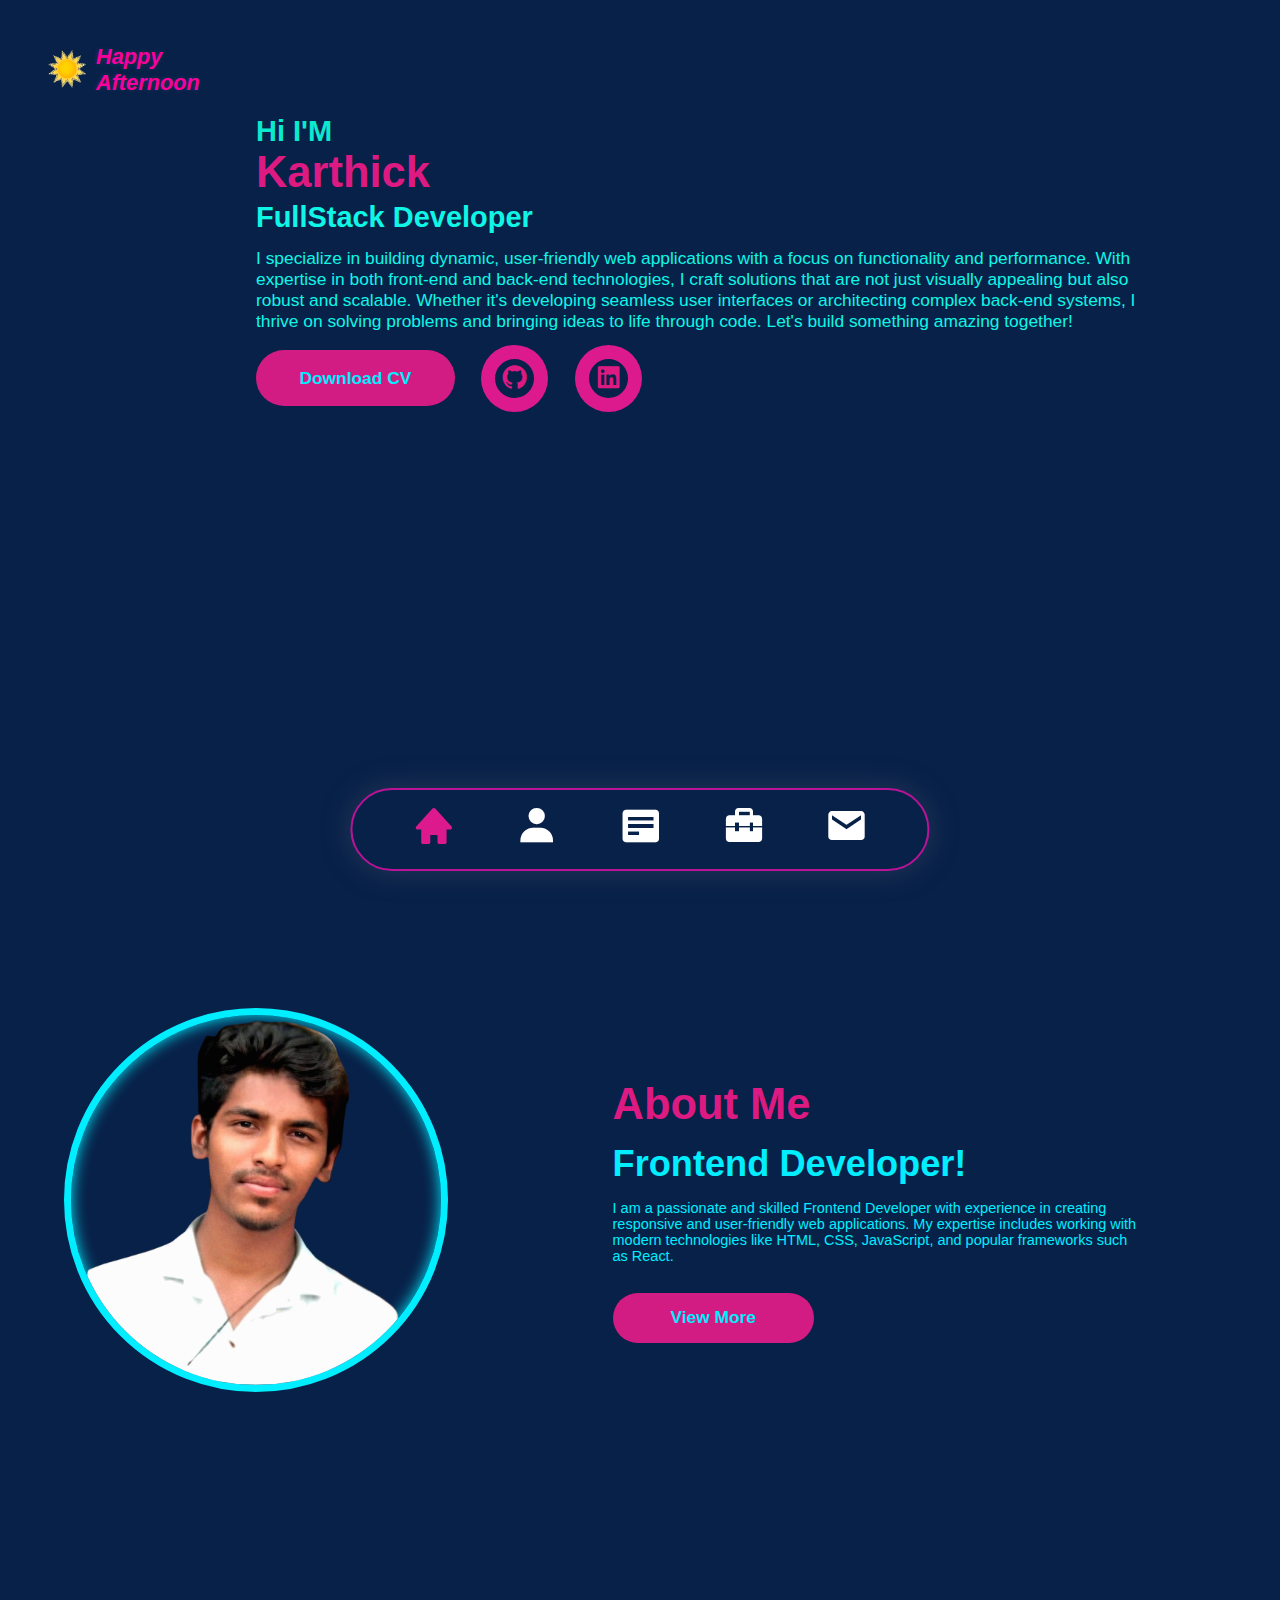
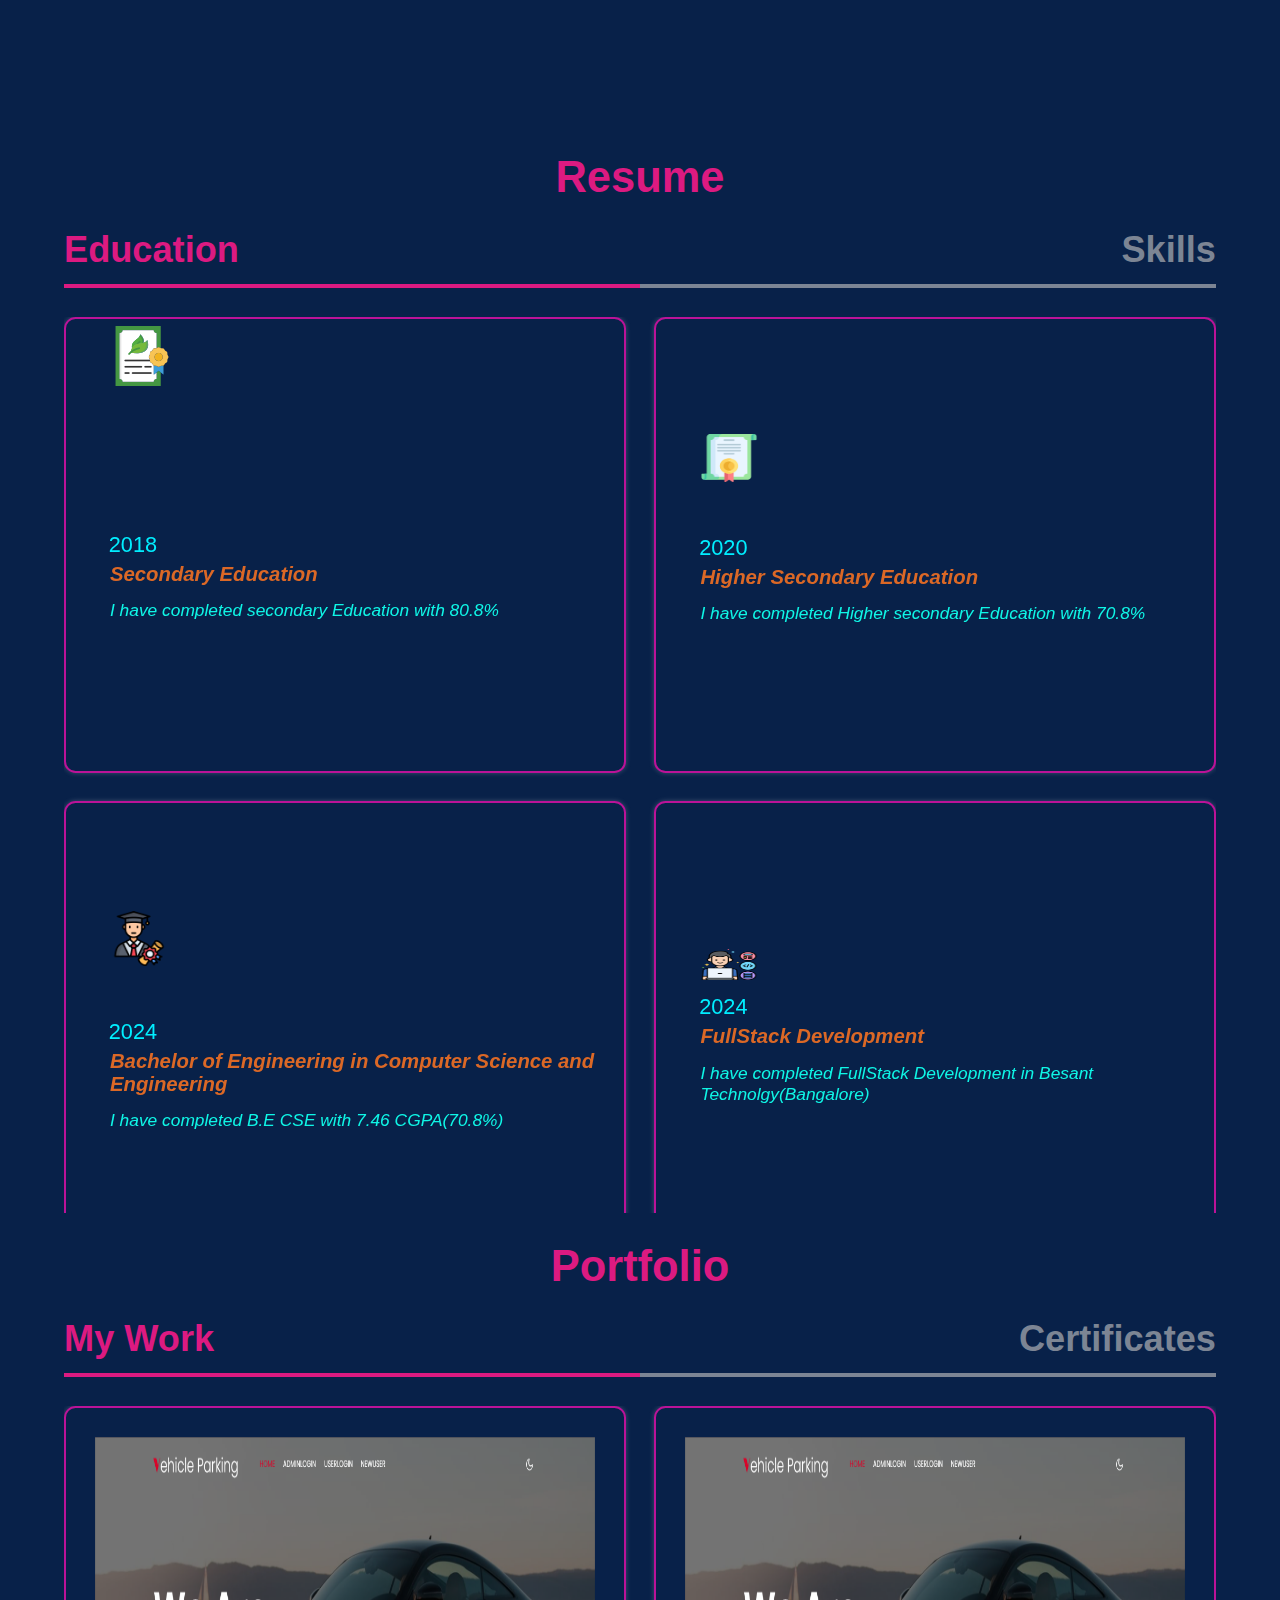
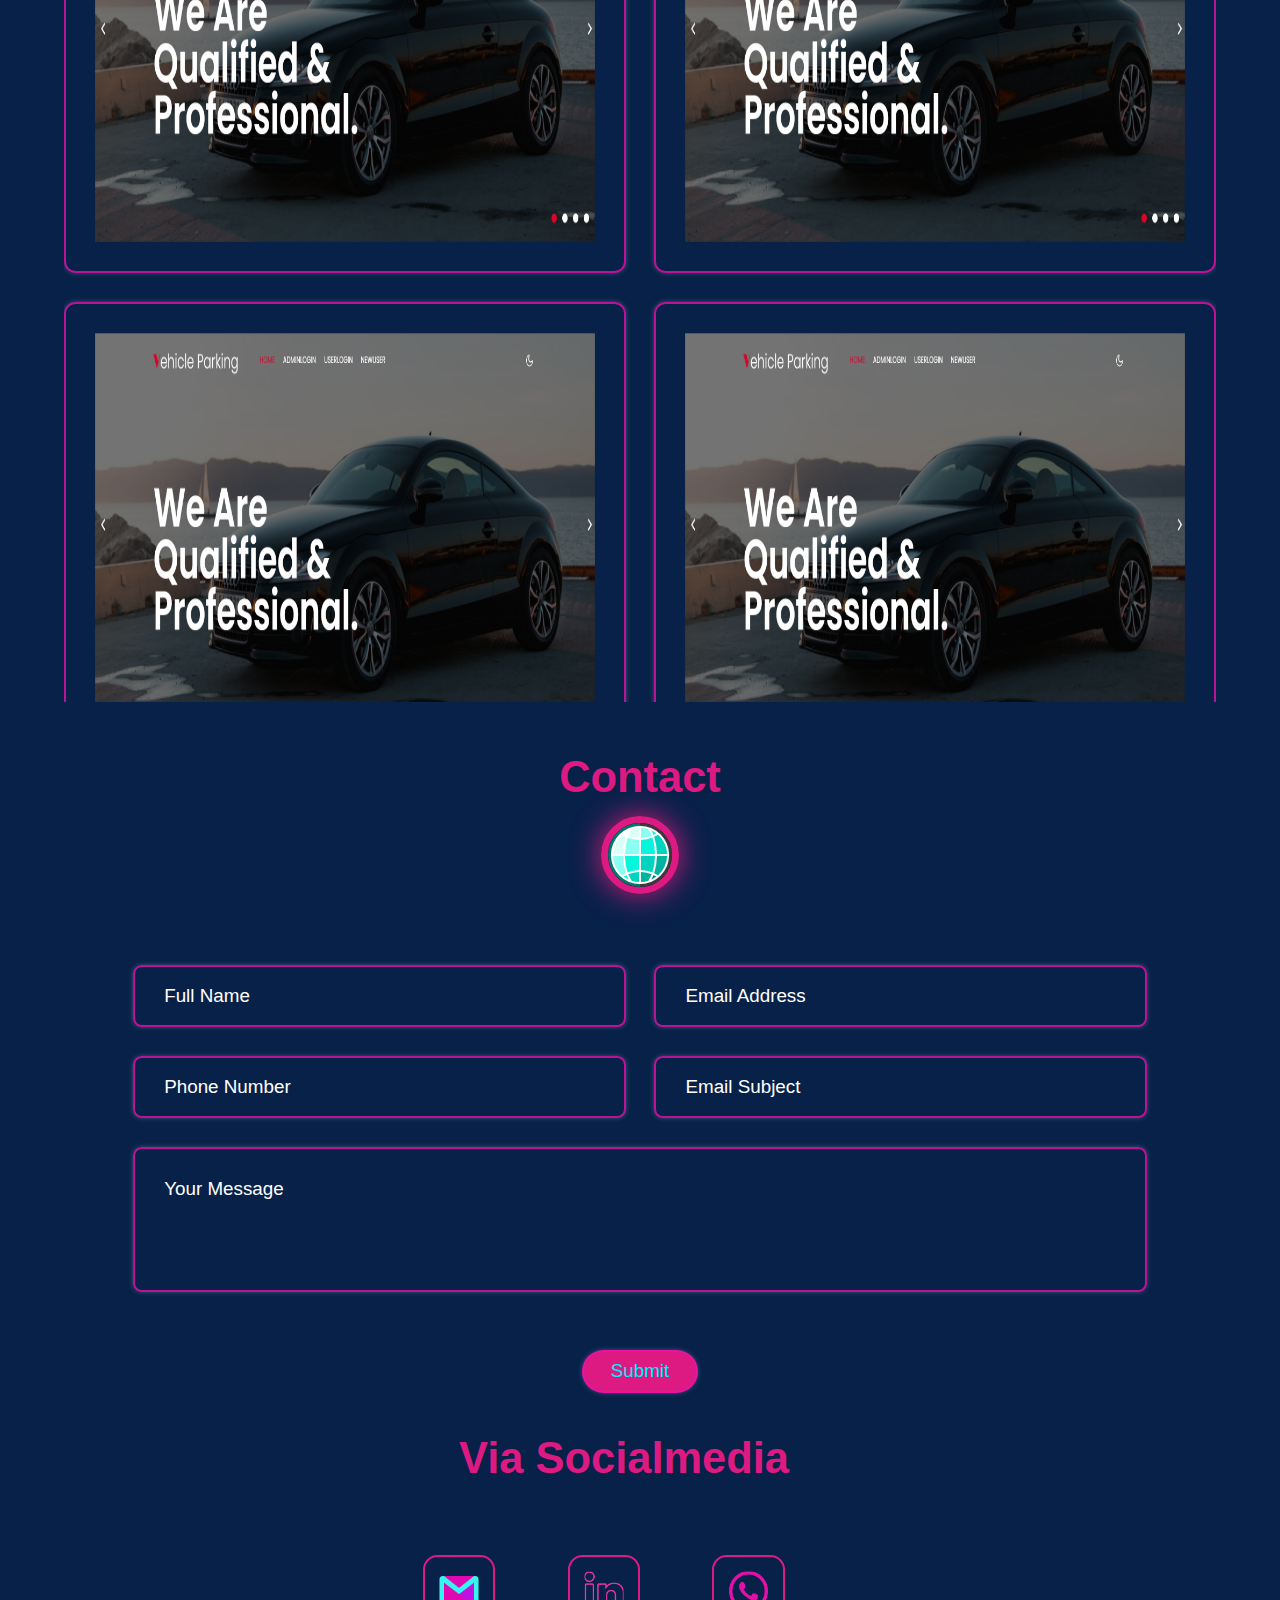
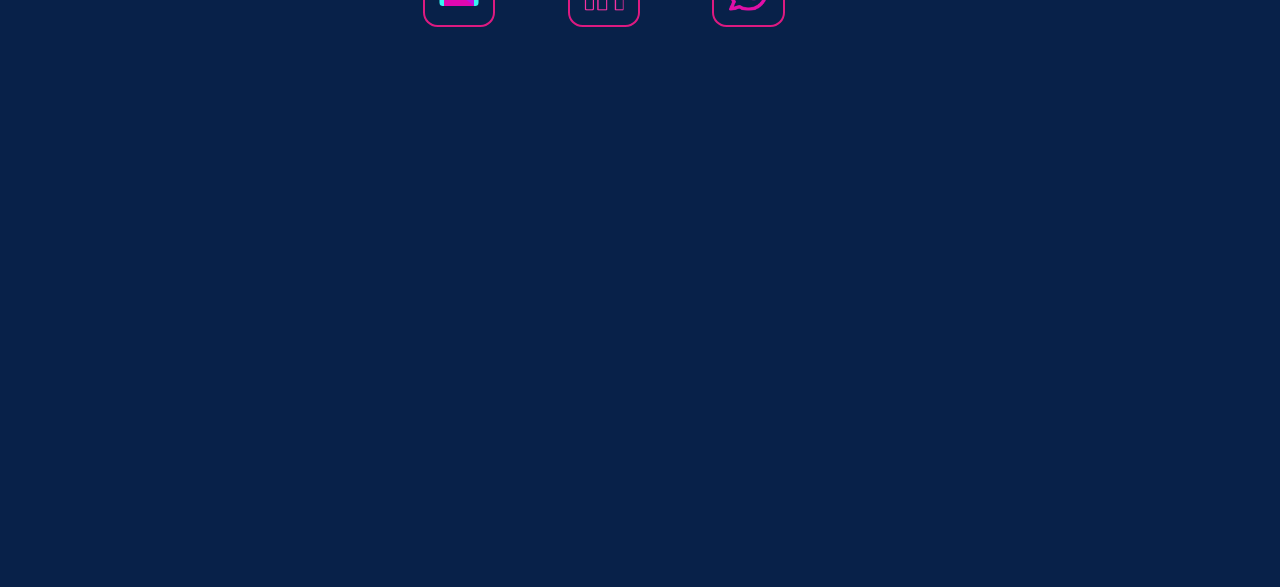
<file: index.html>
<!DOCTYPE html>
<html lang="en">
<head>
    <meta charset="UTF-8">
    <meta name="viewport" content="width=device-width, initial-scale=1.0">
    <title>Portfolio</title>
    <link rel="stylesheet" href="home.css">
    <link href='https://unpkg.com/boxicons@2.1.4/css/boxicons.min.css' rel='stylesheet'>

</head>
<body>
    <div class="container">
    <nav class="nav">
        <ul class="nav-list">
            <li class="active" onclick="navigateToSection('Home')"><i class='bx bxs-home'></i>
                <span class="tooltip">Home</span>
            </li>
            <li onclick="navigateToSection('about')"><i class='bx bxs-user' ></i><span class="tooltip">About</span></li>
            <li onclick="navigateToSection('resume')"><i class='bx bxs-detail'></i><span class="tooltip">Resume</span></li>
            <li onclick="navigateToSection('portfolio')"><i class='bx bxs-briefcase-alt-2'></i><span class="tooltip">Portfolio</span></li>
            <li onclick="navigateToSection('contact')"><i class='bx bxs-envelope'></i><span class="tooltip">Contact</span></li>
        </ul>
    </nav>
  
    <div class="one" id="Home">
        <div class="time">
            
            </div>
             <div class="second">
               
            <div class="second-div">
            <h3 class="iam" style="color: rgb(11, 233, 207);"> Hi I'M </h3>
            <h1 class="name">Karthick</h1>
            
            <h2 class="role main">FullStack Developer</h2>
            <p class="role sub">
                I specialize in building dynamic, user-friendly web applications with a focus on functionality and performance. With expertise in both front-end and back-end technologies, I craft solutions that are not just visually appealing but also robust and scalable. Whether it's developing seamless user interfaces or architecting complex back-end systems, I thrive on solving problems and bringing ideas to life through code. Let's build something amazing together!
            </p>
            <div class="btn-sci" style="margin-top: 2%;display: flex;">
                <a href="#" class="btn">Download CV</a>
                <div class="sci">
                    <a href="https://github.com/Karthick-R-25"><i class='bx bxl-github'></i><span class="tooltip">GitHub</span></a>
                    <a href="#" ><i class='bx bxl-linkedin-square'></i>
                        <span class="tooltip">Linkedin</span></a>
                </div>
            </div>


        </div>

            </div>
            </div>
       
        <div class="section about" id="about">
       
            <div class="image-wrapper">
                <div class="img-box about-img">
                    <img src="./images/karthi-bg.png" alt="" style="width: 100%;margin-left: -5%;margin-top: 1%;">
                </div>
               
            </div>


            <div class="about-info">
                <h2 class="title">About Me</h2>
                <h3>Frontend Developer!</h3>
                <p class="desc">
                    I am a passionate and skilled Frontend Developer with experience in creating responsive and
                    user-friendly web applications. My expertise includes working with modern technologies like
                    HTML, CSS, JavaScript, and popular frameworks such as React.
                </p>
                <div><a href="" class="btn">View More</a></div>
            </div><br>
        
       
        <section class="section resume" id="resume">
            <h2 class="title">Resume</h2>
            <div class="tab-box">
                <div class="tab-list resume-list active">
                    <h3>Education</h3>
                </div>
                <div class="tab-list resume-list">
                    <h3 class="skills">Skills</h3>
                </div>
            </div>
            <div class="tab-wrapper">
                <div class="tab-grid resume-box education active">
                    <div class="tab-item resume-item ">
                        <div class="margin">
                            <img src="./images/certification.png" alt="" class="edu1">
                            <h4 style="padding-top: 13%;margin-left: -0.25%;color: #0ef;">2018</h4>
                            <h3>Secondary Education</h3>
                           
                            <p>I have completed secondary Education with <span class="mark">80.8%</span></p>
                        </div>
                    </div>
                    <div class="tab-item resume-item">
                        <div class="margin">
                            <img src="./images/certificate.png" alt="" class="edu2">
                            <h4 style="padding-top: 10%;margin-left: -0.25%;color: #0ef;">2020</h4>
                            <h3>Higher Secondary Education</h3>
                            <div>
                           
                            </div>
                            <p>I have completed Higher secondary Education with <span class="mark">70.8%</span></p>
                        </div>
                    </div>
                    <div class="tab-item resume-item">
                        <div class="margin">
                            <img src="./images/student.png" alt="" class="edu3">
                            <h4 style="padding-top: 10%;margin-left: -0.25%;color: #0ef;">2024</h4>
                            <h3>Bachelor of Engineering in Computer Science and Engineering</h3>
                           
                            <p>I have completed B.E CSE with <span class="mark"> 7.46 CGPA(70.8%)</span> </p>
                        </div>
                    </div>
                    <div class="tab-item resume-item">
                        <div class="margin">
                            <img src="./images/developer.png" alt="" class="edu4">
                            <h4  style="margin-left: -0.25%;color: #0ef;">2024</h4>
                            <h3>FullStack Development</h3>
                            
                            <p>I have completed <span class="mark"> FullStack Development </span> in Besant Technolgy(Bangalore)</p>
                        </div>
                    </div>
                </div>
                <div class="resumes">
                <div class="tab-grid resume-box skills  skilled skillcontain">
                    <div class="tab-item resume-item ">
                        <i class='bx bxl-html5'></i>
                        <p>HTML5</p>
                    </div>
                    <div class="tab-item resume-item">
                        <i class='bx bxl-css3'></i>
                        <p>CSS</p>
                    </div>
                    <div class="tab-item resume-item">
                        <i class='bx bxl-javascript'></i>
                        <p>JavaScript</p>
                    </div>
                    <div class="tab-item resume-item">
                        <i class='bx bxl-react'></i>
                        <p>React.js</p>
                    </div>
                    <div class="tab-item resume-item">
                        <i class='bx bxl-python'></i>
                        <p>Phython</p>
                    </div>
                    <div class="tab-item resume-item">
                        <i class='bx bxl-postgresql'></i>
                        <p>SQl</p>
                    </div>
                    <div class="tab-item resume-item">
                        <i class='bx bxl-bootstrap'></i>
                        <p>BootStrap</p>
                    </div>
                </div>
            </div>
        </div>
        </section>
        <section class="section portfolio" id="portfolio">
            <h2 class="title">Portfolio</h2>
          
            <div class="tab-box" role="tablist" aria-label="Portfolio Tabs">
              <div class="tab-list portfolio-list active" role="tab">
                <h3>My Work</h3>
                
              </div>
          
              <div class="tab-list portfolio-list" role="tab">
                <h3>Certificates</h3>
                
              </div>
            </div>
            <div class="tab-wrapper">
                <div class="tab-grid portfolio-box  work active">
                    <div class="tab-item portfolio-item ">
                        <div class="work-img">
                           <img src="./images/Screenshot (61).png" alt=""></div>
                           <div class="work-info"><h3>Parking payment</h3>
                            
                            <p class="language">HTML, CSS, JavaScript, Python, SQL</p>
                            <hr class="line">

                            <div class="sci1 fi">
                                <a href="#"><i class='bx bxl-github'></i><span class="tooltip">GitHub</span></a>
                                <a href="#"><i class='bx bxs-right-top-arrow-circle' ></i>
                                    <span class="tooltip">preview</span></a>
                            </div>
                           
                    
                        </div>
                        
                    </div>
                    <div class="tab-item portfolio-item ">
                        <div class="work-img">
                           <img src="./images/Screenshot (61).png" alt="" ></div>
                           <div class="work-info"><h3>Parking payment</h3>
                            <p class="language">HTML, CSS, JavaScript, Python, SQL</p>
                            <hr class="line">

                            <div class="sci1 fi">
                                <a href="#"><i class='bx bxl-github'></i><span class="tooltip">GitHub</span></a>
                                <a href="#"><i class='bx bxs-right-top-arrow-circle' ></i>
                                    <span class="tooltip">preview</span></a>
                            </div> 
                        </div>
                           
                        
                        
                        
                    </div>
                    <div class="tab-item portfolio-item ">
                        <div class="work-img">
                           <img src="./images/Screenshot (61).png" alt="" > </div>
                           <div class="work-info"><h3>Parking payment</h3>
                            <p class="language">HTML, CSS, JavaScript, Python, SQL</p>
                            <hr class="line">

                            <div class="sci1 fi">
                                <a href="#"><i class='bx bxl-github'></i><span class="tooltip">GitHub</span></a>
                                <a href="#"><i class='bx bxs-right-top-arrow-circle' ></i>
                                    <span class="tooltip">preview</span></a>
                            </div> 
                        </div>
                           
                        
                       
                        
                    </div>
                    <div class="tab-item portfolio-item ">
                        <div class="work-img">
                           <img src="./images/Screenshot (61).png" alt="" ></div>
                           <div class="work-info"><h3>Parking payment</h3></div>
                           
                        
                        
                        
                    </div>
                </div>
           
                <div class="certify portfolio-box education service my">
                    <div class="tab-item portfolio-item" >
                       <img src="./images/html.png" alt="" srcset="" >
                       
                        
                    </div>
                   
                     <div class="tab-item portfolio-item" >
                        <img src="./images/nptel.png" alt="" srcset="" >
                       
                        
                    </div>
                    <div class="tab-item portfolio-item" >
                       
                        <img src="./images/Screenshot 2024-12-10 160550.png" alt="" srcset="" >
                        
                    </div>
                    <div class="tab-item portfolio-item" >
                       
                        <img src="./images/Screenshot 2024-12-10 160550.png" alt="" srcset="" >
                        
                    </div>
                    
                </div>

            
              
          </section>
          <section class="contacter" id="contact">
            
            <div class="contact-wrapper">
               
              <form action="" class="contact-form">
                <h2 >Contact</h2>
                <img src="./images/browser.png" alt="" class="contact-img">
                <div class="field-box">
                  <input type="text" id="full-name" placeholder="Full Name" required>
                  <input type="email" id="email-address" placeholder="Email Address" required>
                  <input type="text" id="phone-number" placeholder="Phone Number" required>
                  <input type="text" id="email-subject" placeholder="Email Subject" required>
                  <textarea id="message" placeholder="Your Message" required></textarea>
                </div>
               <div class="contact-btn">
                <button class="submit">Submit</button>
               </div>
               <div style="margin-top: 4%;" class="media"> <h2>Via Socialmedia </h2>
                <div class="social-grid">
                    <img src="./images/gmail.png" alt="">
                    <img src="./images/linkedin.png" alt="">
                    <img src="./images/whatsapp.png" alt="">
                    
                </div>
               </div>
              </form>
             
            </div>
        </div>
          </section>
         

    </div>
      
        <script src="home.js"></script>

</body>
</html>
</file>
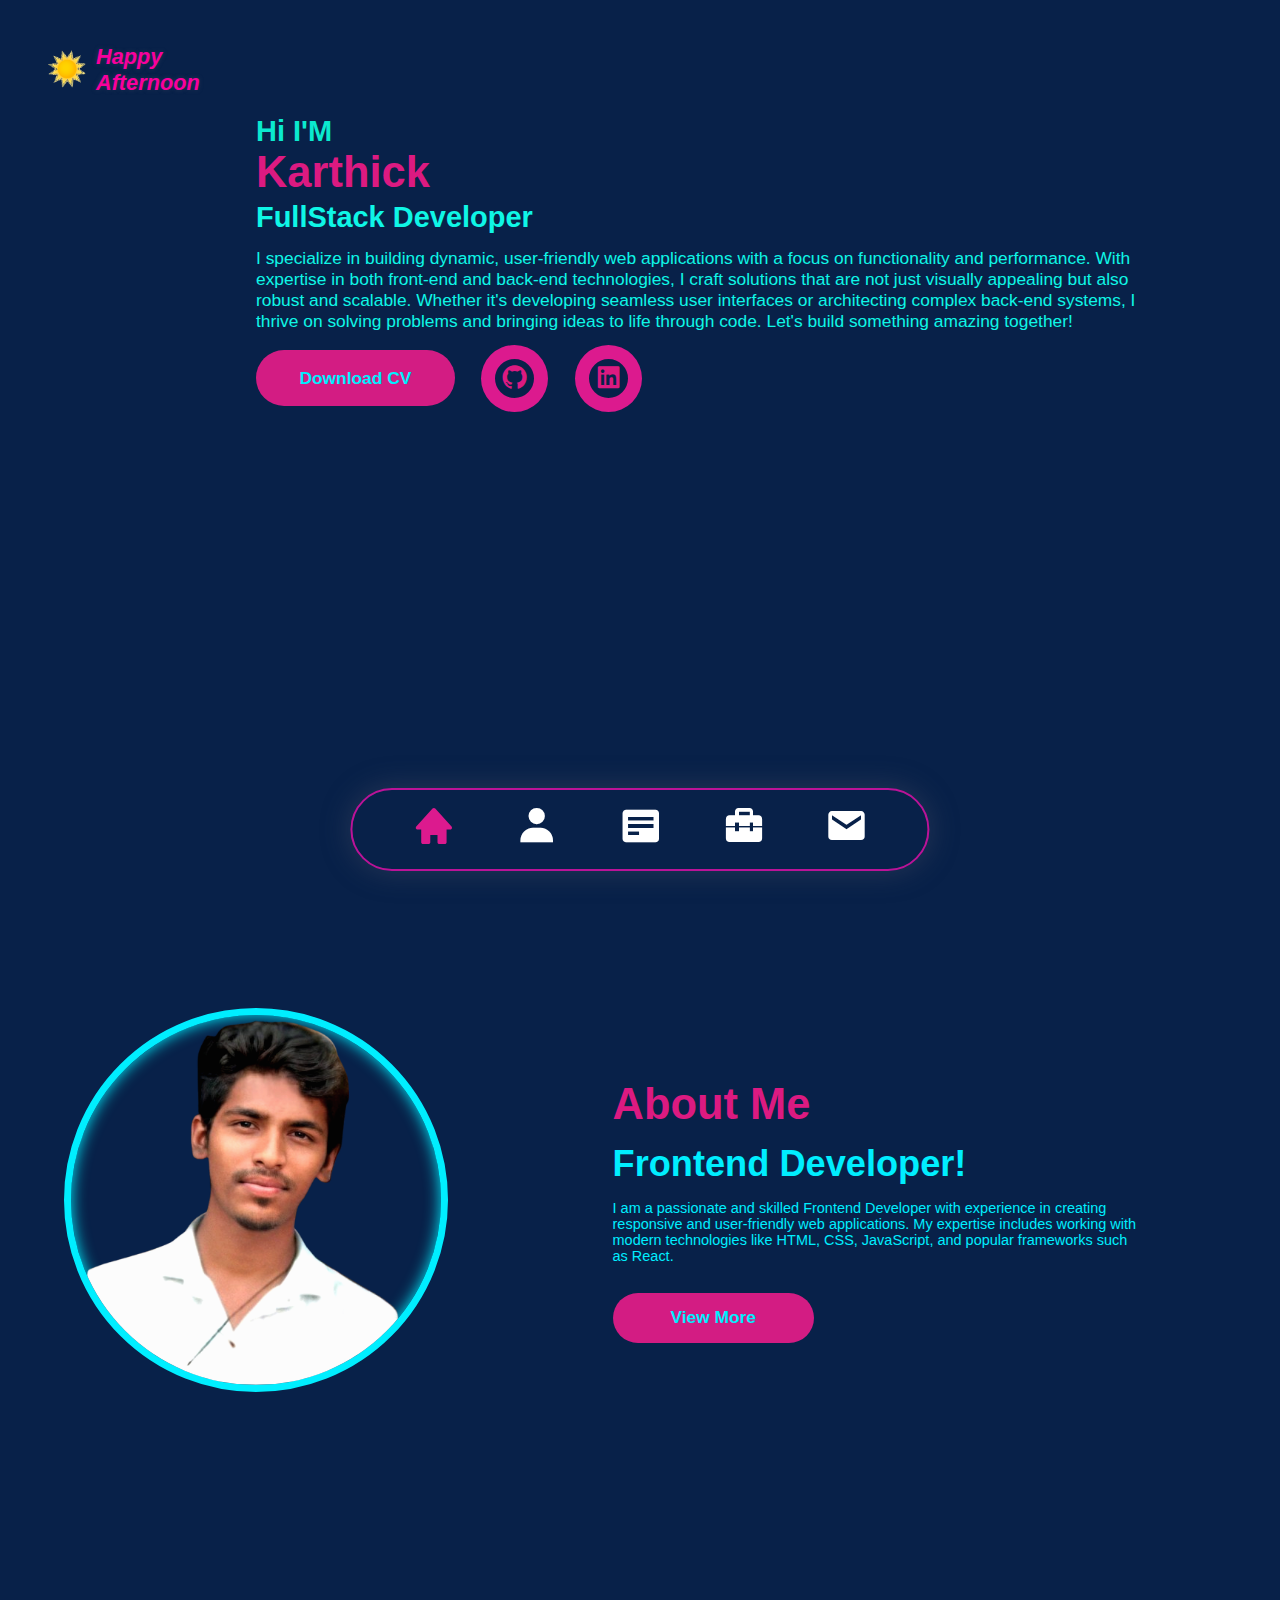
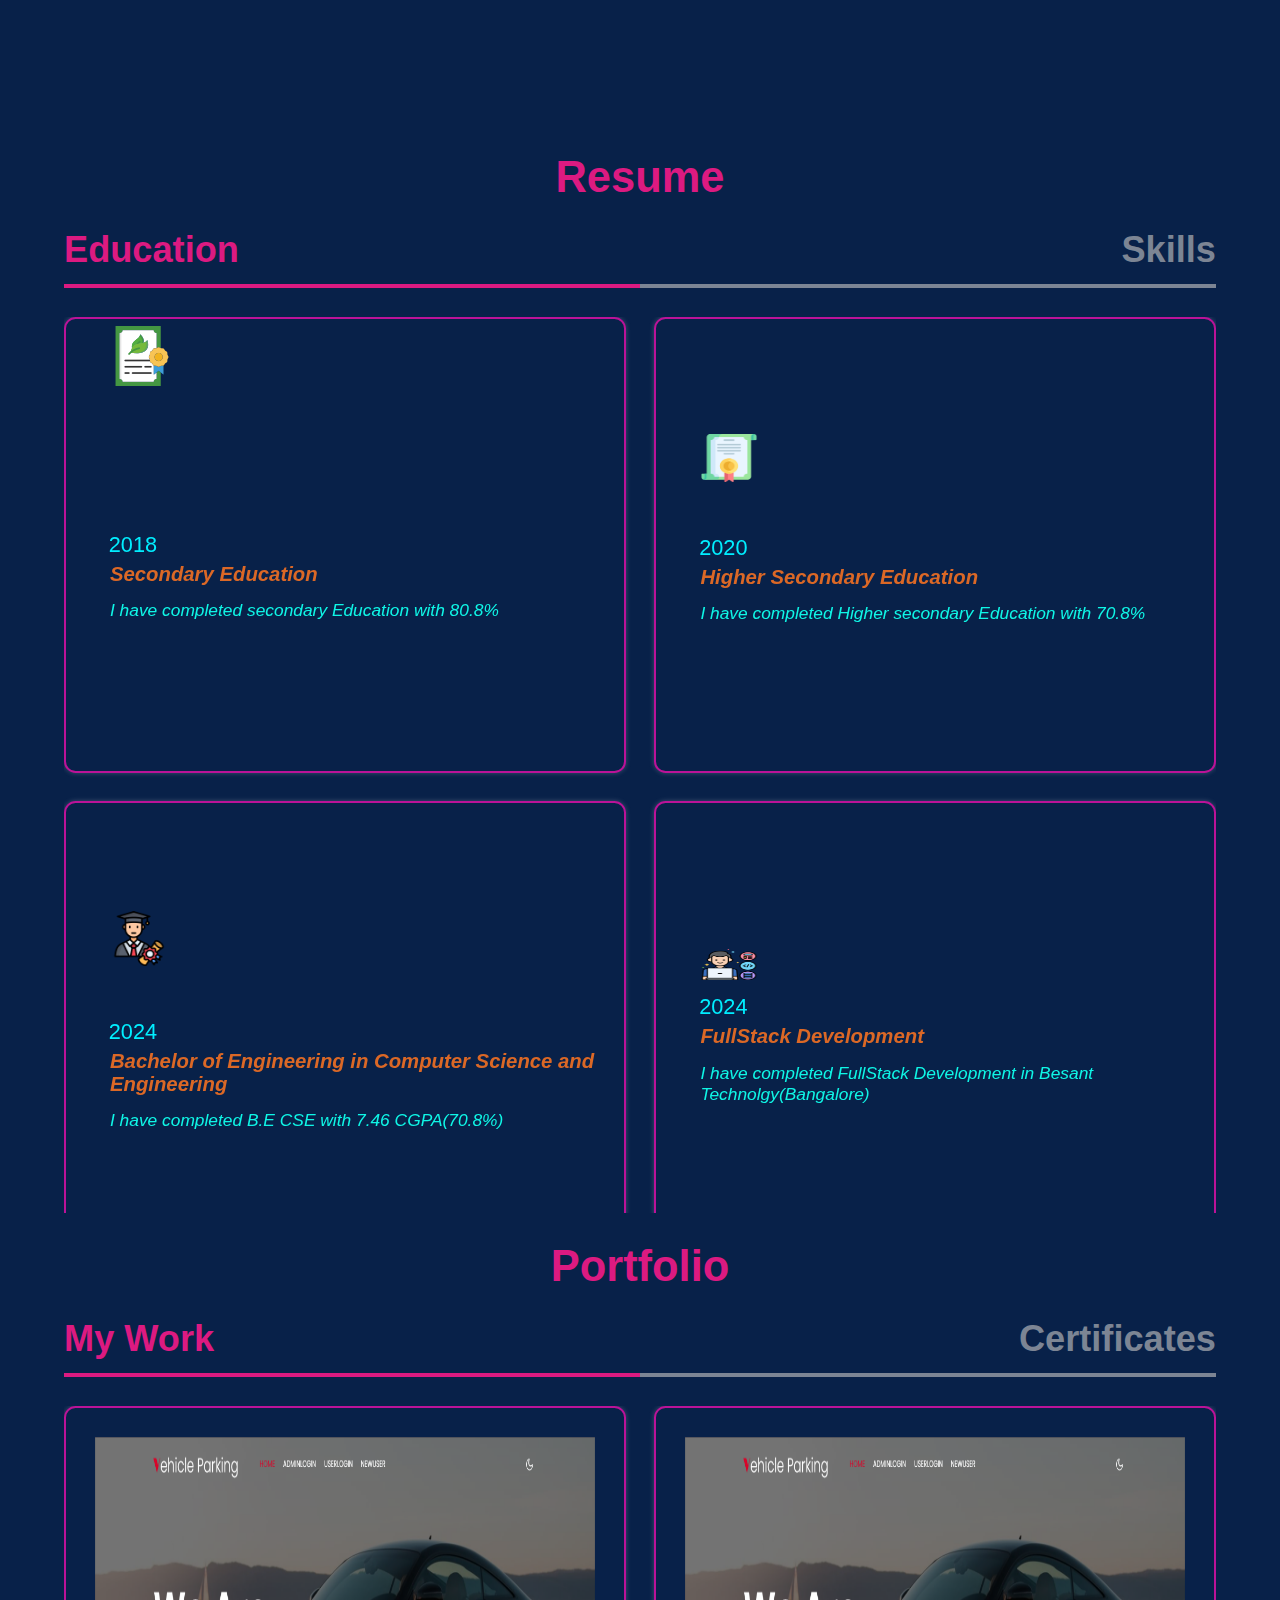
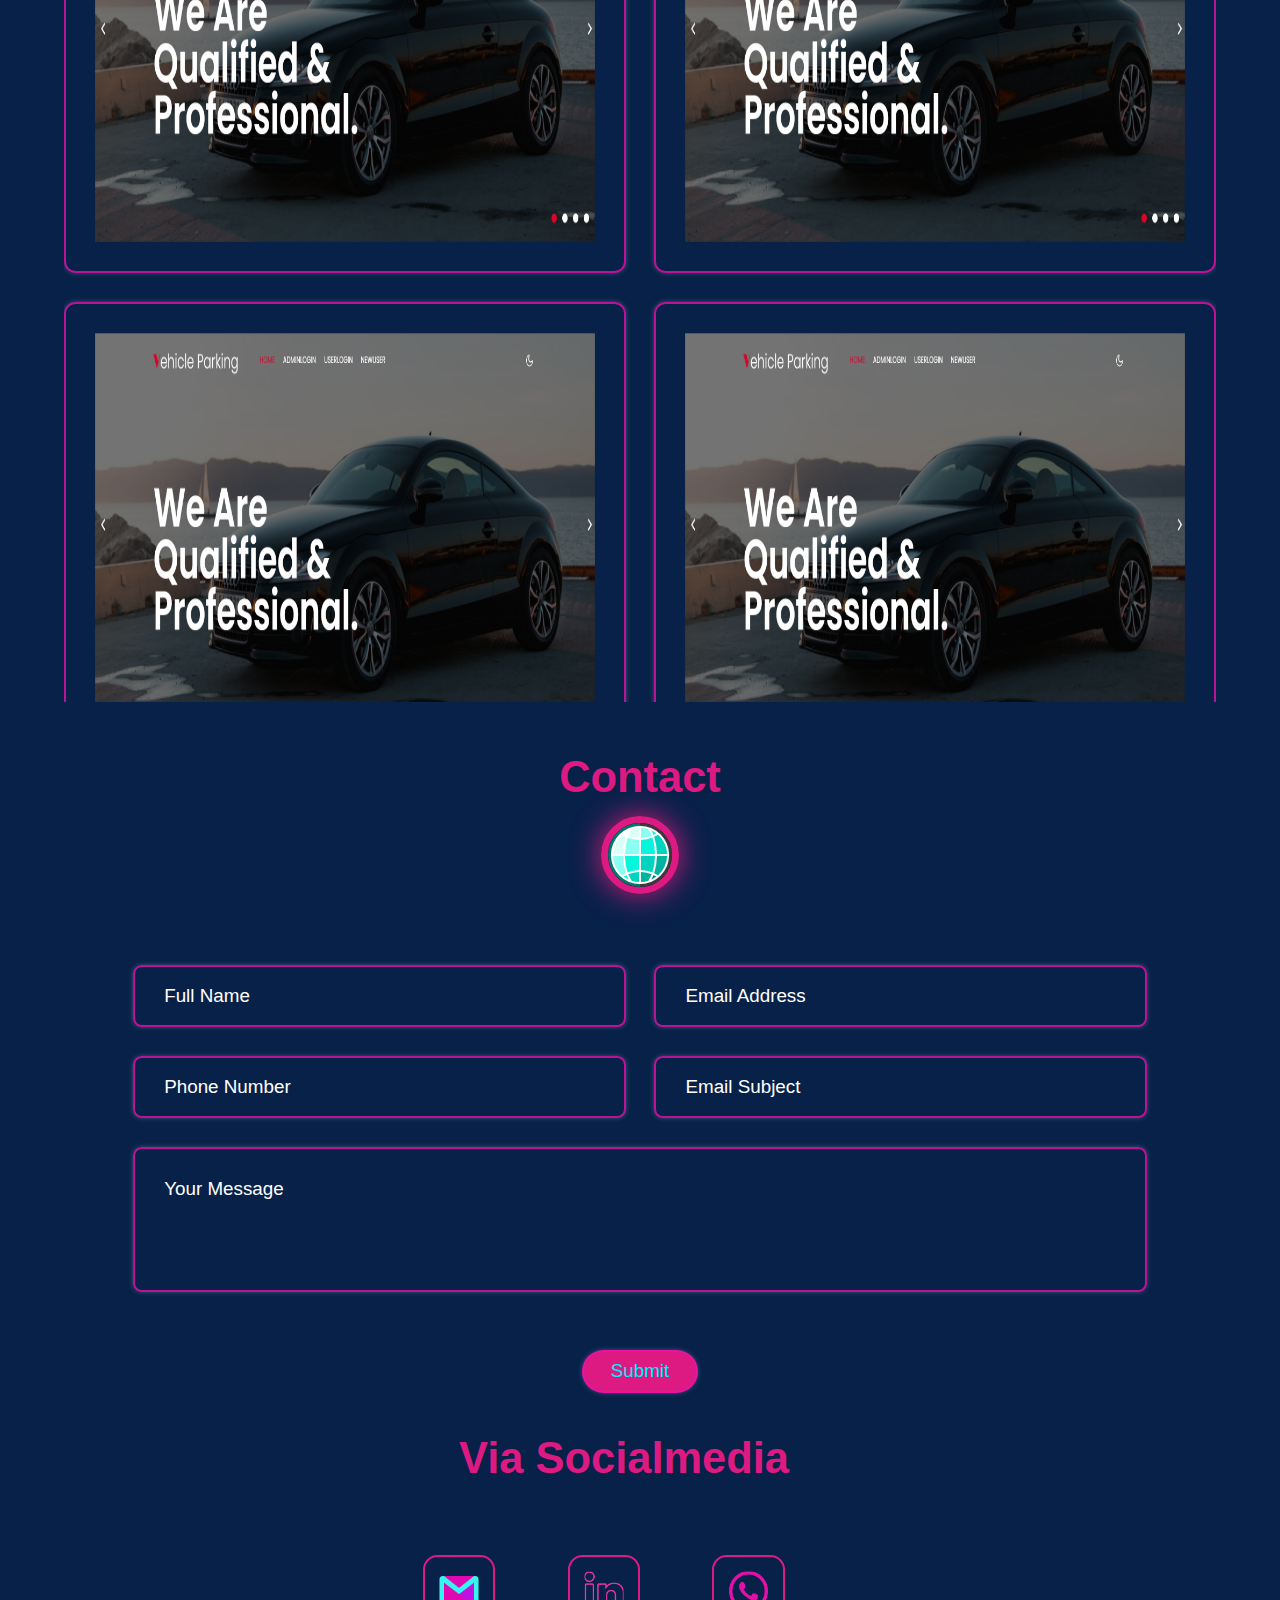
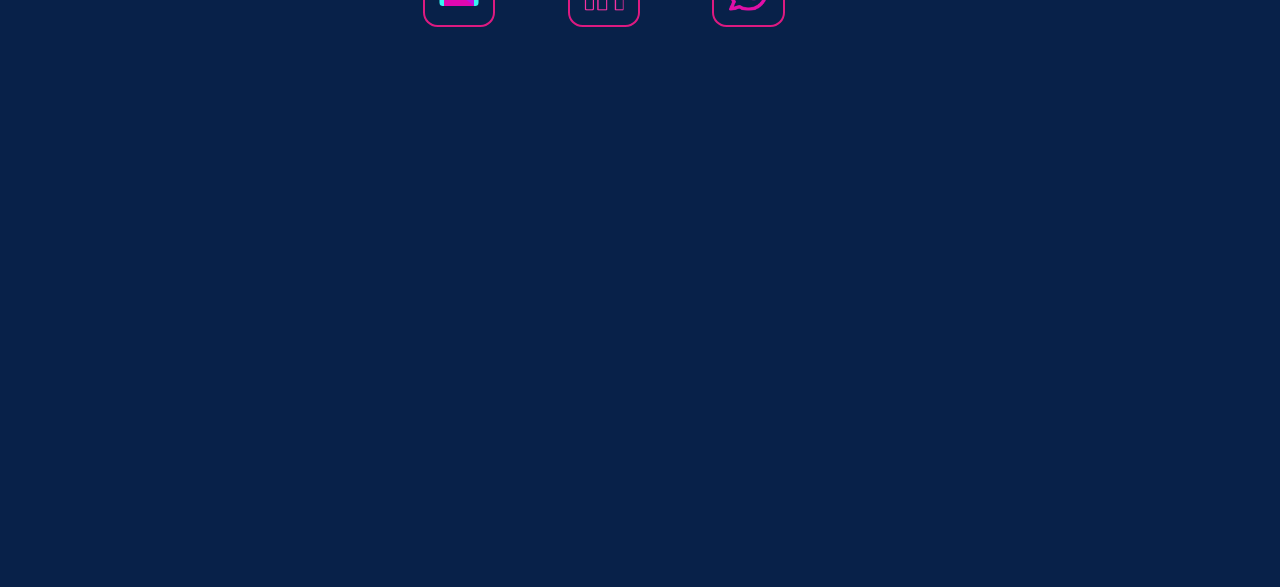
<file: home.html>
<!DOCTYPE html>
<html lang="en">
<head>
    <meta charset="UTF-8">
    <meta name="viewport" content="width=device-width, initial-scale=1.0">
    <title>Portfolio</title>
    <link rel="stylesheet" href="home.css">
    <link href='https://unpkg.com/boxicons@2.1.4/css/boxicons.min.css' rel='stylesheet'>

</head>
<body>
    <div class="container">
    <nav class="nav">
        <ul class="nav-list">
            <li class="active" onclick="navigateToSection('Home')"><i class='bx bxs-home'></i>
                <span class="tooltip">Home</span>
            </li>
            <li onclick="navigateToSection('about')"><i class='bx bxs-user' ></i><span class="tooltip">About</span></li>
            <li onclick="navigateToSection('resume')"><i class='bx bxs-detail'></i><span class="tooltip">Resume</span></li>
            <li onclick="navigateToSection('portfolio')"><i class='bx bxs-briefcase-alt-2'></i><span class="tooltip">Portfolio</span></li>
            <li onclick="navigateToSection('contact')"><i class='bx bxs-envelope'></i><span class="tooltip">Contact</span></li>
        </ul>
    </nav>
  
    <div class="one" id="Home">
        <div class="time">
            
            </div>
             <div class="second">
               
            <div class="second-div">
            <h3 class="iam" style="color: rgb(11, 233, 207);"> Hi I'M </h3>
            <h1 class="name">Karthick</h1>
            
            <h2 class="role main">FullStack Developer</h2>
            <p class="role sub">
                I specialize in building dynamic, user-friendly web applications with a focus on functionality and performance. With expertise in both front-end and back-end technologies, I craft solutions that are not just visually appealing but also robust and scalable. Whether it's developing seamless user interfaces or architecting complex back-end systems, I thrive on solving problems and bringing ideas to life through code. Let's build something amazing together!
            </p>
            <div class="btn-sci" style="margin-top: 2%;display: flex;">
                <a href="#" class="btn">Download CV</a>
                <div class="sci">
                    <a href="https://github.com/Karthick-R-25"><i class='bx bxl-github'></i><span class="tooltip">GitHub</span></a>
                    <a href="#" ><i class='bx bxl-linkedin-square'></i>
                        <span class="tooltip">Linkedin</span></a>
                </div>
            </div>


        </div>

            </div>
            </div>
       
        <div class="section about" id="about">
       
            <div class="image-wrapper">
                <div class="img-box about-img">
                    <img src="./images/karthi-bg.png" alt="" style="width: 100%;margin-left: -5%;margin-top: 1%;">
                </div>
               
            </div>


            <div class="about-info">
                <h2 class="title">About Me</h2>
                <h3>Frontend Developer!</h3>
                <p class="desc">
                    I am a passionate and skilled Frontend Developer with experience in creating responsive and
                    user-friendly web applications. My expertise includes working with modern technologies like
                    HTML, CSS, JavaScript, and popular frameworks such as React.
                </p>
                <div><a href="" class="btn">View More</a></div>
            </div><br>
        
       
        <section class="section resume" id="resume">
            <h2 class="title">Resume</h2>
            <div class="tab-box">
                <div class="tab-list resume-list active">
                    <h3>Education</h3>
                </div>
                <div class="tab-list resume-list">
                    <h3 class="skills">Skills</h3>
                </div>
            </div>
            <div class="tab-wrapper">
                <div class="tab-grid resume-box education active">
                    <div class="tab-item resume-item ">
                        <div class="margin">
                            <img src="./images/certification.png" alt="" class="edu1">
                            <h4 style="padding-top: 13%;margin-left: -0.25%;color: #0ef;">2018</h4>
                            <h3>Secondary Education</h3>
                           
                            <p>I have completed secondary Education with <span class="mark">80.8%</span></p>
                        </div>
                    </div>
                    <div class="tab-item resume-item">
                        <div class="margin">
                            <img src="./images/certificate.png" alt="" class="edu2">
                            <h4 style="padding-top: 10%;margin-left: -0.25%;color: #0ef;">2020</h4>
                            <h3>Higher Secondary Education</h3>
                            <div>
                           
                            </div>
                            <p>I have completed Higher secondary Education with <span class="mark">70.8%</span></p>
                        </div>
                    </div>
                    <div class="tab-item resume-item">
                        <div class="margin">
                            <img src="./images/student.png" alt="" class="edu3">
                            <h4 style="padding-top: 10%;margin-left: -0.25%;color: #0ef;">2024</h4>
                            <h3>Bachelor of Engineering in Computer Science and Engineering</h3>
                           
                            <p>I have completed B.E CSE with <span class="mark"> 7.46 CGPA(70.8%)</span> </p>
                        </div>
                    </div>
                    <div class="tab-item resume-item">
                        <div class="margin">
                            <img src="./images/developer.png" alt="" class="edu4">
                            <h4  style="margin-left: -0.25%;color: #0ef;">2024</h4>
                            <h3>FullStack Development</h3>
                            
                            <p>I have completed <span class="mark"> FullStack Development </span> in Besant Technolgy(Bangalore)</p>
                        </div>
                    </div>
                </div>
                <div class="resumes">
                <div class="tab-grid resume-box skills  skilled skillcontain">
                    <div class="tab-item resume-item ">
                        <i class='bx bxl-html5'></i>
                        <p>HTML5</p>
                    </div>
                    <div class="tab-item resume-item">
                        <i class='bx bxl-css3'></i>
                        <p>CSS</p>
                    </div>
                    <div class="tab-item resume-item">
                        <i class='bx bxl-javascript'></i>
                        <p>JavaScript</p>
                    </div>
                    <div class="tab-item resume-item">
                        <i class='bx bxl-react'></i>
                        <p>React.js</p>
                    </div>
                    <div class="tab-item resume-item">
                        <i class='bx bxl-python'></i>
                        <p>Phython</p>
                    </div>
                    <div class="tab-item resume-item">
                        <i class='bx bxl-postgresql'></i>
                        <p>SQl</p>
                    </div>
                    <div class="tab-item resume-item">
                        <i class='bx bxl-bootstrap'></i>
                        <p>BootStrap</p>
                    </div>
                </div>
            </div>
        </div>
        </section>
        <section class="section portfolio" id="portfolio">
            <h2 class="title">Portfolio</h2>
          
            <div class="tab-box" role="tablist" aria-label="Portfolio Tabs">
              <div class="tab-list portfolio-list active" role="tab">
                <h3>My Work</h3>
                
              </div>
          
              <div class="tab-list portfolio-list" role="tab">
                <h3>Certificates</h3>
                
              </div>
            </div>
            <div class="tab-wrapper">
                <div class="tab-grid portfolio-box  work active">
                    <div class="tab-item portfolio-item ">
                        <div class="work-img">
                           <img src="./images/Screenshot (61).png" alt=""></div>
                           <div class="work-info"><h3>Parking payment</h3>
                            
                            <p class="language">HTML, CSS, JavaScript, Python, SQL</p>
                            <hr class="line">

                            <div class="sci1 fi">
                                <a href="#"><i class='bx bxl-github'></i><span class="tooltip">GitHub</span></a>
                                <a href="#"><i class='bx bxs-right-top-arrow-circle' ></i>
                                    <span class="tooltip">preview</span></a>
                            </div>
                           
                    
                        </div>
                        
                    </div>
                    <div class="tab-item portfolio-item ">
                        <div class="work-img">
                           <img src="./images/Screenshot (61).png" alt="" ></div>
                           <div class="work-info"><h3>Parking payment</h3>
                            <p class="language">HTML, CSS, JavaScript, Python, SQL</p>
                            <hr class="line">

                            <div class="sci1 fi">
                                <a href="#"><i class='bx bxl-github'></i><span class="tooltip">GitHub</span></a>
                                <a href="#"><i class='bx bxs-right-top-arrow-circle' ></i>
                                    <span class="tooltip">preview</span></a>
                            </div> 
                        </div>
                           
                        
                        
                        
                    </div>
                    <div class="tab-item portfolio-item ">
                        <div class="work-img">
                           <img src="./images/Screenshot (61).png" alt="" > </div>
                           <div class="work-info"><h3>Parking payment</h3>
                            <p class="language">HTML, CSS, JavaScript, Python, SQL</p>
                            <hr class="line">

                            <div class="sci1 fi">
                                <a href="#"><i class='bx bxl-github'></i><span class="tooltip">GitHub</span></a>
                                <a href="#"><i class='bx bxs-right-top-arrow-circle' ></i>
                                    <span class="tooltip">preview</span></a>
                            </div> 
                        </div>
                           
                        
                       
                        
                    </div>
                    <div class="tab-item portfolio-item ">
                        <div class="work-img">
                           <img src="./images/Screenshot (61).png" alt="" ></div>
                           <div class="work-info"><h3>Parking payment</h3></div>
                           
                        
                        
                        
                    </div>
                </div>
           
                <div class="certify portfolio-box education service my">
                    <div class="tab-item portfolio-item" >
                       <img src="./images/html.png" alt="" srcset="" >
                       
                        
                    </div>
                   
                     <div class="tab-item portfolio-item" >
                        <img src="./images/nptel.png" alt="" srcset="" >
                       
                        
                    </div>
                    <div class="tab-item portfolio-item" >
                       
                        <img src="./images/Screenshot 2024-12-10 160550.png" alt="" srcset="" >
                        
                    </div>
                    <div class="tab-item portfolio-item" >
                       
                        <img src="./images/Screenshot 2024-12-10 160550.png" alt="" srcset="" >
                        
                    </div>
                    
                </div>

            
              
          </section>
          <section class="contacter" id="contact">
            
            <div class="contact-wrapper">
               
              <form action="" class="contact-form">
                <h2 >Contact</h2>
                <img src="./images/browser.png" alt="" class="contact-img">
                <div class="field-box">
                  <input type="text" id="full-name" placeholder="Full Name" required>
                  <input type="email" id="email-address" placeholder="Email Address" required>
                  <input type="text" id="phone-number" placeholder="Phone Number" required>
                  <input type="text" id="email-subject" placeholder="Email Subject" required>
                  <textarea id="message" placeholder="Your Message" required></textarea>
                </div>
               <div class="contact-btn">
                <button class="submit">Submit</button>
               </div>
               <div style="margin-top: 4%;" class="media"> <h2>Via Socialmedia </h2>
                <div class="social-grid">
                    <img src="./images/gmail.png" alt="">
                    <img src="./images/linkedin.png" alt="">
                    <img src="./images/whatsapp.png" alt="">
                    
                </div>
               </div>
              </form>
             
            </div>
        </div>
          </section>
         

    </div>
      
        <script src="home.js"></script>

</body>
</html>
</file>
<file: home.css>
:root {
  --white-color: #fff;
  --nav-bg-color: rgba(255, 255, 255, 1);
  --bg-color: #171f2b;
  --second-bg-color: #1f2733;
  --third-bg-color: #313b40;
  --main-color: #dc1a81;
  --tab-list-color: #7c8594;
  --copy-color: #0ef;
}

.nav-list {
  list-style: none;
}

::-webkit-scrollbar {
  width: 0.5rem;
}

::-webkit-scrollbar-thumb {
  background: var(--main-color);
  border-radius: 1rem;
}

::placeholder {
  color: var(--white-color);
}

.body {
  width: 100%;
  padding: 0;
  overflow-x: hidden;
  /* Prevent horizontal scroll */
}


html {
  font-size: 90.5%;
  width: 100%;
}

.container {
  width: 100vw;
  height: 280rem;
  overflow: hidden;
  background-color: #082149;
}





* {
  margin: 0;
  padding: 0;
  box-sizing: border-box;
  text-decoration: none;
  list-style: none;
  border: none;
  font-family: "Poppins", sans-serif;
  
}

.one {

  width: 100vw;
  height: 100vh;
  background-color: #082149;
  background-size: cover;

  opacity: 3;

}

.time {
  position: absolute;
  top: 2%;
  left: 1%;
  display: flex;
}


.second {
  width: 70vw;
  height: 100vh;
  padding-top: 9%;
  margin-left: 20%;
  margin-right: 10%;



}

.one-head {

  color: #ae0eca;
  margin-top: 3%;

}

.one-head:hover {
  text-shadow: 2px 2px 4px rgba(81, 230, 70, 0.5);
}

.nav {

  position: fixed;
  bottom: 2rem;
  left: 50%;
  transform: translateX(-50%);
  width: 40rem;
  padding: 1rem 0;
  backdrop-filter: blur;
  box-shadow: 0px 0px 30px rgba(90, 92, 109, 0.37);
  border: 2px solid rgba(239, 15, 175, 0.775);
  border-radius: 5rem;
  z-index: 100;
}

.nav .nav-list {
  display: flex;
  justify-content: space-evenly;
  font-size: 3rem;
  cursor: pointer;
  transition: .3s;
}

.nav-list li {
  color: white;
}

.nav-list li:hover,
.nav-list li.active {
  color: #dc1a8e;
}

.tooltip {
  position: absolute;
  top: -.5rem;
  margin-left: -10px;
  transform: translateX(-50%);
  background-color: #dc1a8e;
  border-radius: 0.4rem;
  font-size: 1.3rem;
  color: var(--copy-color);
  font-weight: 500;
  white-space: nowrap;
  visibility: hidden;
  opacity: 0;
  transition: opacity 0.35s;
}

.nav-list li:hover .tooltip,
a:hover .tooltip,
.portfolio-item:hover .work-info {
  visibility: visible;
  opacity: 1;
}

.viewmore {
  position: absolute;
  left: 46%;
  top: 62%;
}



.iam {
  font-size: 2rem;

}

.name {
  color: #dc1a81;
  font-size: 3rem;
}

.role {
  color: #0ff6e6;
  margin-top: 0.4%;

}

.main {
  font-size: 2rem;
}

.one-img {
  width: 3rem;
  height: 3rem;
  margin-top: 2rem;

}

.two-img {
  font-style: italic;
  position: absolute;
  top: 36%;
  left: 110%;
  color: #f8009d;
  text-shadow: 0px 0px 5px rgba(90, 92, 109, 0.37);

  font-size: 1.5rem;
}

.sub {
  font-size: 1.2rem;
}

.btn {
  display: inline-flex;
  padding: 1.2rem 3rem;
  background-color: rgb(211, 28, 131);
  border-radius: 5rem;
  height: 3%;
  font-size: 1.2rem;
  color: #0ef;
  font-weight: 600;
  transition: .3s;
}

.btn:hover {
  box-shadow: 0 0 1rem #dc1a81;
}

.sci {
  margin-left: 1rem;
  margin-top: -1.9%;

}

.sci a {
  position: relative;
  display: inline-flex;
  padding: 5px;
  border: 1rem solid #dc1a8e;

  border-radius: 50%;
  font-size: 2rem;
  color: #dc1a81;
  margin: 0.8rem;
  transition: 0.35s;


}

.sci a:hover {
  background: var(--main-color);
  color: var(--bg-color);
}

.section {

  position: absolute;
  width: 100%;
  height: 110%;
  background-color: #082149;
  background-size: cover;
  padding: 0 5%;

}

.img-box {
  position: relative;

  width: 30vw;
  height: 30vw;
  background: linear-gradient(var(--bg-color), var(--main-color));
  border-radius: 50%;
  border: 0.5rem solid var(--copy-color);
  box-shadow: inset 0 0 1rem var(--copy-color);


  display: flex;
  justify-content: center;
  overflow: hidden;
  margin-top: -15%;
}

.about {
  display: flex;
  align-items: center;
  gap: 5rem;
  margin-top: -13%;
}

.title {
  font-size: 3rem;
  text-align: center;
  color: var(--main-color);
}

.about-info {
  margin-left: 8%;
  margin-top: -3%;
}

.about-info .title {
  text-align: left;

}

.about-info h3 {
  font-size: 2.5rem;
  color: var(--copy-color);

}

.about-info .btn {
  padding: 1rem 4rem;

}

.desc {
  margin: 1rem 0 2rem;
  color: var(--copy-color);
}

.img-box.about-img img {
  z-index: 1;
}

.img-box.about-img {
  background: transparent;

}

.resume {
  position: absolute;
  top: 100%;
  left: 0%;

}

.third {
  background-color: #082149;
}

.resume,
.portfolio {
  padding-top: 2rem;
  padding-bottom: 28rem;
}

.portfolio {
  position: absolute;
  top: 230%;
  left: 0%;
}

.tab-box {
  display: flex;
  width: 100%;
  height: 5rem;
  margin-top: 1rem;
  margin-bottom: 2rem;
}

.tab-list {
  display: flex;
  align-items: center;
  width: 100%;
  border-bottom: .3rem solid var(--tab-list-color);
  cursor: pointer;
  color: var(--tab-list-color);
  transition: .3s;
}


.resume-list:nth-child(2) {
  justify-content: end;
}

.tab-list h3 {
  font-size: 2.5rem;
}

.tab-list.resume-list.active,
.tab-list.portfolio-list.active {
  border-color: var(--main-color);
  color: var(--main-color);
}

.tab-wrapper {
  position: relative;
  width: 100%;
  height: 150%;
}

.tab-grid {
  position: absolute;
  width: 100%;
  height: 98%;
  visibility: hidden;
  display: grid;
  grid-template-columns: repeat(auto-fit, minmax(26rem, 1fr));
  gap: 2rem;
  overflow-y: auto;
  overflow-x: hidden;
  visibility: hidden;
  opacity: 0;
  transform: scale(0.8);
}

.tab-grid.resume-box.active,
.tab-grid.portfolio-box.active {
  visibility: visible;
  opacity: 1;
  transform: scale(1);
  transition: .5s;
}

.tab-item {
  display: flex;
  flex-direction: column;
  justify-content: center;
  backdrop-filter: blur(30px);
  box-shadow: 0px 0px 5px rgba(227, 228, 237, 0.25);
  border: 2px solid rgba(239, 15, 175, 0.775);
  border-radius: 5rem;

  border-radius: .8rem;
  padding: 2rem;


}

.resume-item h4:nth-child(1),
.resume-item h4:nth-child(2) {
  font-size: 1.5rem;
  color: var(--copy-color);

  font-weight: 400;

}

.resume-item h3 {
  margin-top: 1%;
}

.margin {
  margin-left: 3%;
  color: rgb(61, 231, 236);
  font-size: 1.2rem;
}

.resume-item h4:nth-child(2) {
  position: relative;
  color: var(--white-color);
  margin-left: 2rem;
}

.tab-item p {
  margin-top: 1rem;
}

.resume-box.skills {
  grid-template-columns: repeat(auto-fit, minmax(14rem, 1fr));


}

.resume-box.skills.skilled.resume-item {
  align-items: center;
}

.skilled i {
  font-size: 8rem;
  align-self: center;
  transition: .3s;
  color: #0ff6e6;


}

.skilled i:hover {
  color: var(--main-color);
  box-shadow: 0px 0px 15px var(--main-color);
}

.skilled p {
  align-self: center;
  color: #0ff6e6;

}

.portfolio {
  position: absolute;
  top: 210%;
}

.portfolio-list:nth-child(2) {
  justify-content: end;
}

.portfolio-box.work.portfolio-item {
  position: relative;
  overflow: hidden;
  /* Ensure overflow is hidden */
}

.portfolio-item .work-img {
  position: relative;
  width: 100%;
  height: 100%;
  border-radius: 0.8rem;
  object-fit: cover;
}

.portfolio-item .work-img::before {
  content: '';
  position: absolute;
  left: -7.6%;
  top: -14%;
  width: 115.4%;
  height: 128.8%;
  background: var(--third-bg-color);
  /* Use your defined CSS variable for the background color */
  border-radius: 0.8rem;
  z-index: 1;
  opacity: 0;
  /* Initially hidden */
  transition: opacity 0.3s;
  /* Smooth transition effect */
}

.portfolio-item:hover .work-img::before {
  opacity: .8;
  /* Make the overlay fully visible */
}


.portfolio-item .work-img img {
  display: block;
  width: 100%;
  height: 100%;



  transition: transform 0.3s ease;
}

.portfolio-item:hover .work-img img {
  transform: scale(1.04);
  /* Scale image */
}

.portfolio-item .work-info {
  z-index: 1;
  overflow: hidden;
  position: absolute;
  top: 10%;
  visibility: hidden;
  transition: .3s;


}

.language {
  color: var(--copy-color);
}

.line {
  width: 355px;
  border: 1px solid #0ef;
  margin-top: 2%;

}

.fi {
  margin-left: 10px;

}


.my:hover {
  color: var(--copy-color);
}

.my {
  color: #bf4d4d;
  transition: .3s;
}

.sci1 a {
  position: relative;
  display: inline-flex;
  padding: 5px;
  border: 1rem solid var(--main-color);

  border-radius: 50%;
  font-size: 2rem;
  color: var(--copy-color);
  margin: 0.8rem;



}

.work-info {
  color: rgb(55, 231, 228);
  font-size: 1.4rem;
  opacity: 2;
  

}

.certify {
  position: absolute;
  width: 100%;
  height: 100%;
  visibility: hidden;
  display: grid;
  grid-template-columns: repeat(auto-fit, minmax(38rem, 1fr));
  gap: 2rem;

  overflow-y: auto;
  overflow-x: hidden;
  visibility: hidden;
  opacity: 0;
  transform: scale(0.8);
}

.certify.portfolio-box.active {
  visibility: visible;
  opacity: 1;
  transform: scale(1);
  transition: .5s;
}

.certify .tab-item {
  display: flex;
  flex-direction: column;

  justify-content: center;
  box-shadow: 0px 0px 5px rgba(227, 228, 237, 0.25);
  border: 2px solid rgba(239, 15, 175, 0.775);


  border-radius: .8rem;
  padding: 2rem;
  transition: 0.4s;
}

.certify .tab-item:hover {
  border: 5px solid var(--main-color);
}

.certify .portfolio-item:hover img {

  transform: scale(1.1);
}

.certify .portfolio-item img {
  transition: .6s;
}

.margin span {
  transition: .5s;
}

.margin:hover span {
  color: rgb(238, 0, 255);
  font-size: 1.5rem;
}

.margin h3 {
  font-style: italic;
  color: #db6826;
}

.margin p {
  font-style: italic;
  color: #0ff6e6;
}

.edu1 {
  position: absolute;
  top: 1%;

}

.edu2 {
  padding-top: -46%;
  margin-top: -10%;
  width: 4rem;
  height: 30%;
}

.edu3 {
  padding-top: -40%;
  margin-top: -10%;
  width: 4rem;
  height: 30%;
}

.edu4 {
  padding-top: -20%;
  margin-top: -10%;
  width: 4rem;
  height: 30%;
  padding-bottom: 2%;

}

.contacter {
  width: 100%;
  height: 150%;
  background-color: #082149;
  background-size: cover;
  opacity: 3;
  position: absolute;
  top: 320%;
  left: 0%;
  padding-top: 4%;



}

.contact-wrapper {
  display: flex;
  justify-content: center;

}

.contact-form {
  display: flex;
  flex-direction: column;
  justify-content: center;
  align-items: center;
  width: 70rem;

}

.contact-form h3,
h2 {
  font-size: 3rem;
  color: var(--main-color);
  margin-bottom: 1rem;
}

.contact-form .field-box {
  display: flex;
  flex-wrap: wrap;
  gap: 2rem;
  padding-top: 7%;

}

.contact-form .field-box input,
.contact-form .field-box textarea {
  flex: 1 1 30rem;
  padding: 2rem;
  box-shadow: 0px 0px 5px rgba(227, 228, 237, 0.25);
  border: 2px solid rgba(239, 15, 175, 0.775);
  background-color: transparent;
  border-radius: 0.6rem;
  font-size: 1.3rem;
  color: var(--white-color);
}

.contact-form .field-box textarea {
  height: 10rem;
  resize: none;
}

.contact-form .field-box input {
  height: 3rem;
}

.contact-form .contact-btn {
  margin-top: 4rem;

}

.contact-form .contact-btn .submit {
  border-radius: 2rem;
  height: 3rem;
  width: 8rem;
  font-size: 1.3rem;
  box-shadow: 0px 0px 5px rgba(227, 228, 237, 0.25);
  border: 2px solid rgba(239, 15, 175, 0.775);
  background-color: var(--main-color);
  color: var(--copy-color);
}

.contact-img {
  background-color: transparent;
  border: 0.5rem solid var(--main-color);
  border-radius: 50rem;
  box-shadow: 0px 0px 30px var(--main-color);
}

.social-grid {
  display: flex;
  flex-direction: row;
  flex-wrap: wrap;
  gap: 5rem;
  width: 100%;
  margin-left: -10%;
  margin-top: 20%;

}

.social-grid img {
  height: 5rem;
  opacity: 3;
  padding: 1rem;
  border: 2px solid var(--main-color);
  border-radius: 1rem;
}

.social-grid img:hover {

  border: 4px solid var(--copy-color);
  border-radius: 1rem;
}


@media screen and (max-width:1200px) {
  html {
    font-size: 100%;
  }
  .about {
   
    position: absolute;
    top: 40rem;
    height: 60rem;
  
  }
  .resume {
    position: absolute;
    top: 59rem;
    height: 90rem;
    padding-bottom: 27rem;
  }
  .resume .tab-grid{
    height: 70%;
  }
  .portfolio {
    position: absolute;
    top: 138rem;
    height: 170rem;
    padding-bottom: 27rem;
  }
  .portfolio .tab-grid{
    height: 40%;
  }
  .portfolio .certify{
    height: 50%;
  }
  .contacter{
    position: absolute;
    top: 290rem;
  }
  .portfolio-item .work-img::before {
    content: '';
    position: absolute;
    margin-top: 3.2rem;
    align-self: center;
    width: 115.4%;
    height: 110.8%;
    background: var(--third-bg-color);
    /* Use your defined CSS variable for the background color */
    border-radius: 0.8rem;
    z-index: 1;
    opacity: 0;
    /* Initially hidden */
    transition: opacity 0.3s;
    /* Smooth transition effect */
  }
}

@media screen and (max-width: 992px) {
  html {
    font-size: 100%;
  }
  .one{
    height: 60rem;
  }

  .second-div {
    margin-top: 25vh;
  }

  .about {
    flex-direction: column;
    position: absolute;
    top: 64rem;
    height: 60rem;
    padding-top: 5rem;
  }
  .portfolio-item .work-img::before {
    content: '';
    position: absolute;
    margin-top: 1rem;
    margin-left: 1.8rem;
    align-self: center;
    width: 108.4%;
    height: 116.8%;
    background: var(--third-bg-color);
    /* Use your defined CSS variable for the background color */
    border-radius: 0.8rem;
    z-index: 1;
    opacity: 0;
    /* Initially hidden */
    transition: opacity 0.3s;
    /* Smooth transition effect */
  }

  .resume {
    position: absolute;
    top: 59rem;
    height: 120rem;
    padding-bottom: 27rem;
  }
  .resume .tab-grid{
    height: 70%;
  }
  .portfolio {
    position: absolute;
    top: 178rem;
    height: 150rem;
    padding-bottom: 27rem;
  }
  .portfolio .tab-grid{
    height: 50%;
  }
  .portfolio .certify{
    height: 50%;
  }

  .contacter{
    position: absolute;
    top: 298rem;
   
  }
}

@media screen and (max-width: 769px) {
  html {
    font-size: 78%;

  }

  .nav {
    position: fixed;
    bottom: 0%;
    z-index: 100;
  }

  .one {
    height: 170vh;
    background-color: #082149;

  }

  .second-div {
    margin-top: 30vh;
  }

  .home,
  .about {
    flex-direction: column-reverse;
    justify-content: center;
    gap: 2rem;
    padding-bottom: 6rem;
  }

  .about {
    flex-direction: column;
    padding-top: 10%;
    height: 60rem;
  }

  .img-box {
    width: 35vh;
    height: 35vh;
    margin-top: 10vh;
  }

  .resume {
    margin-top: 10vh;
    height: 200%;

  }

  .about-info {
    margin-top: 8rem;
    width: 70%;

  }

  .portfolio {
   
    height: 250%;
  }

  .tab-grid {
    height: 30%;
   
  }

  .certify {
    width: 100%;
    height: 70%;
  
  }

  .certify .portfolio-item img {
    width: 100%;

  }

  .certify .tab-item {
    width: 100%;
  }

  .contact {
    padding-bottom: 16rem;

  }

  

  .contacter {
    
    height: 90rem;
    padding-bottom: 20rem;
  }
}

@media screen and (max-width: 430px) {
  .container{
    padding: 0%;
    background-color: #082149;
    height: 280rem;
  }
  .nav {
    width: 100%;
    border-radius: 0;
    gap: 4rem;
  }

  .one {
    height: 100rem;
    padding-bottom: 60rem;


  }
  .tab-wrapper{
   height: 100%;
  }

  .about {
    position: absolute;
    top: 75rem;
    height: 95rem;
    
  }
  .img-box {
    
    margin-top: -13rem;
  }


  .resume {
    position: absolute;
    top: 80rem;
    height: 300rem;
    padding-bottom: 50rem;
    
  }

  

  .social-grid {
    margin-left: 1.7%;
  }

  .media h2 {
    margin-left: 7%;
  }

  .tab-grid {
    height: 80%;
    width: 100%;
    

  }
  

  .resume .tab-item {
    width: 90%;
   
  }

  .resume .tab-grid {
    height: 80rem;

  }

  .portfolio .tab-item {
    width: 90%;
    margin-left: 3%;
  }

  .portfolio.tab-grid {
    height: 100%;
  }

  .certify {
    width: 100%;
    height: 200vh;
  }

  .certify .portfolio-item img {
    width: 100%;
    height: 90%;
  }

  .certify .portfolio-item {
    width: 60%;
    

  }

  .portfolio {
    position: absolute;
    top: 200rem;
    height: 120rem;
  }

  .home-info,
  .about-info {
    text-align: center;
  }

  .home-info h1 {
    font-size: 5rem;
  }

  .home-info .btn-sci {
    flex-direction: column-reverse;
  }

  .home-info .btn-sci .sci {
    margin-left: 0;
    margin-bottom: 2rem;
  }

  .img-box {
    width: 20rem;
    height: 20rem;
  }
  .portfolio-item .work-img::before {
    content: '';
    position: absolute;
    left: 0%;
    margin-left: -10%;
    margin-top: -3%;
    align-self: center;
    width: 120.4%;
    height: 140.8%;
    background: var(--third-bg-color);
    /* Use your defined CSS variable for the background color */
    border-radius: 0.8rem;
    z-index: 1;
    opacity: 0;
    /* Initially hidden */
    transition: opacity 0.3s;
    /* Smooth transition effect */
  }
  .line{
    width: 90%;
  }
  .about-info .title {
    text-align: center;
  }
  .contacter {
    position: absolute;
    top: 280rem;
    height: 50rem;
   
    
  }
  .field-box  {
    display: flex;
    flex-wrap: wrap;
    gap: 2rem;
    padding-top: 7%;
  
    width: 90vw;
  }
  .tab-box h3{
     font-size: 2rem;
  }
}
</file>
